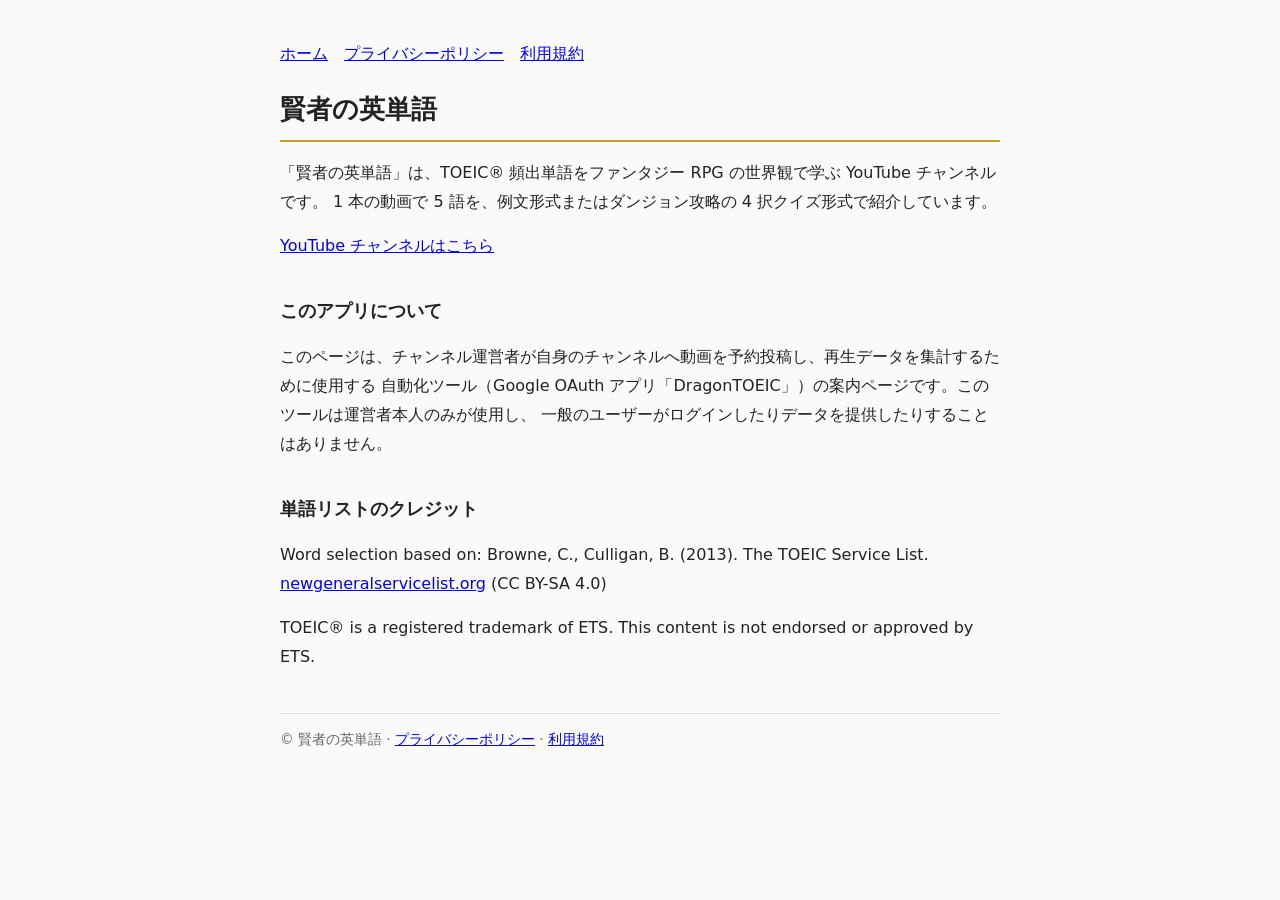
<file: index.html>
<!DOCTYPE html>
<html lang="ja">
<head>
<meta charset="utf-8">
<meta name="google-site-verification" content="AEVduXim1CccaXF5B9sGPV3Uz62rheSaIlHxraHDrFQ" />
<meta name="viewport" content="width=device-width,initial-scale=1">
<title>賢者の英単語 — TOEIC 頻出単語 × ファンタジー RPG</title>
<link rel="stylesheet" href="style.css">
</head>
<body>
<nav><a href="./">ホーム</a><a href="privacy.html">プライバシーポリシー</a><a href="terms.html">利用規約</a></nav>
<h1>賢者の英単語</h1>
<p>「賢者の英単語」は、TOEIC® 頻出単語をファンタジー RPG の世界観で学ぶ YouTube チャンネルです。
1 本の動画で 5 語を、例文形式またはダンジョン攻略の 4 択クイズ形式で紹介しています。</p>
<p><a href="https://www.youtube.com/channel/UCkEgXQvB7d_fEQlUaHas0Aw">YouTube チャンネルはこちら</a></p>

<h2>このアプリについて</h2>
<p>このページは、チャンネル運営者が自身のチャンネルへ動画を予約投稿し、再生データを集計するために使用する
自動化ツール（Google OAuth アプリ「DragonTOEIC」）の案内ページです。このツールは運営者本人のみが使用し、
一般のユーザーがログインしたりデータを提供したりすることはありません。</p>

<h2>単語リストのクレジット</h2>
<p>Word selection based on: Browne, C., Culligan, B. (2013). The TOEIC Service List.
<a href="http://www.newgeneralservicelist.org/">newgeneralservicelist.org</a> (CC BY-SA 4.0)</p>
<p>TOEIC® is a registered trademark of ETS. This content is not endorsed or approved by ETS.</p>

<footer>© 賢者の英単語 · <a href="privacy.html">プライバシーポリシー</a> · <a href="terms.html">利用規約</a></footer>
</body>
</html>
</file>
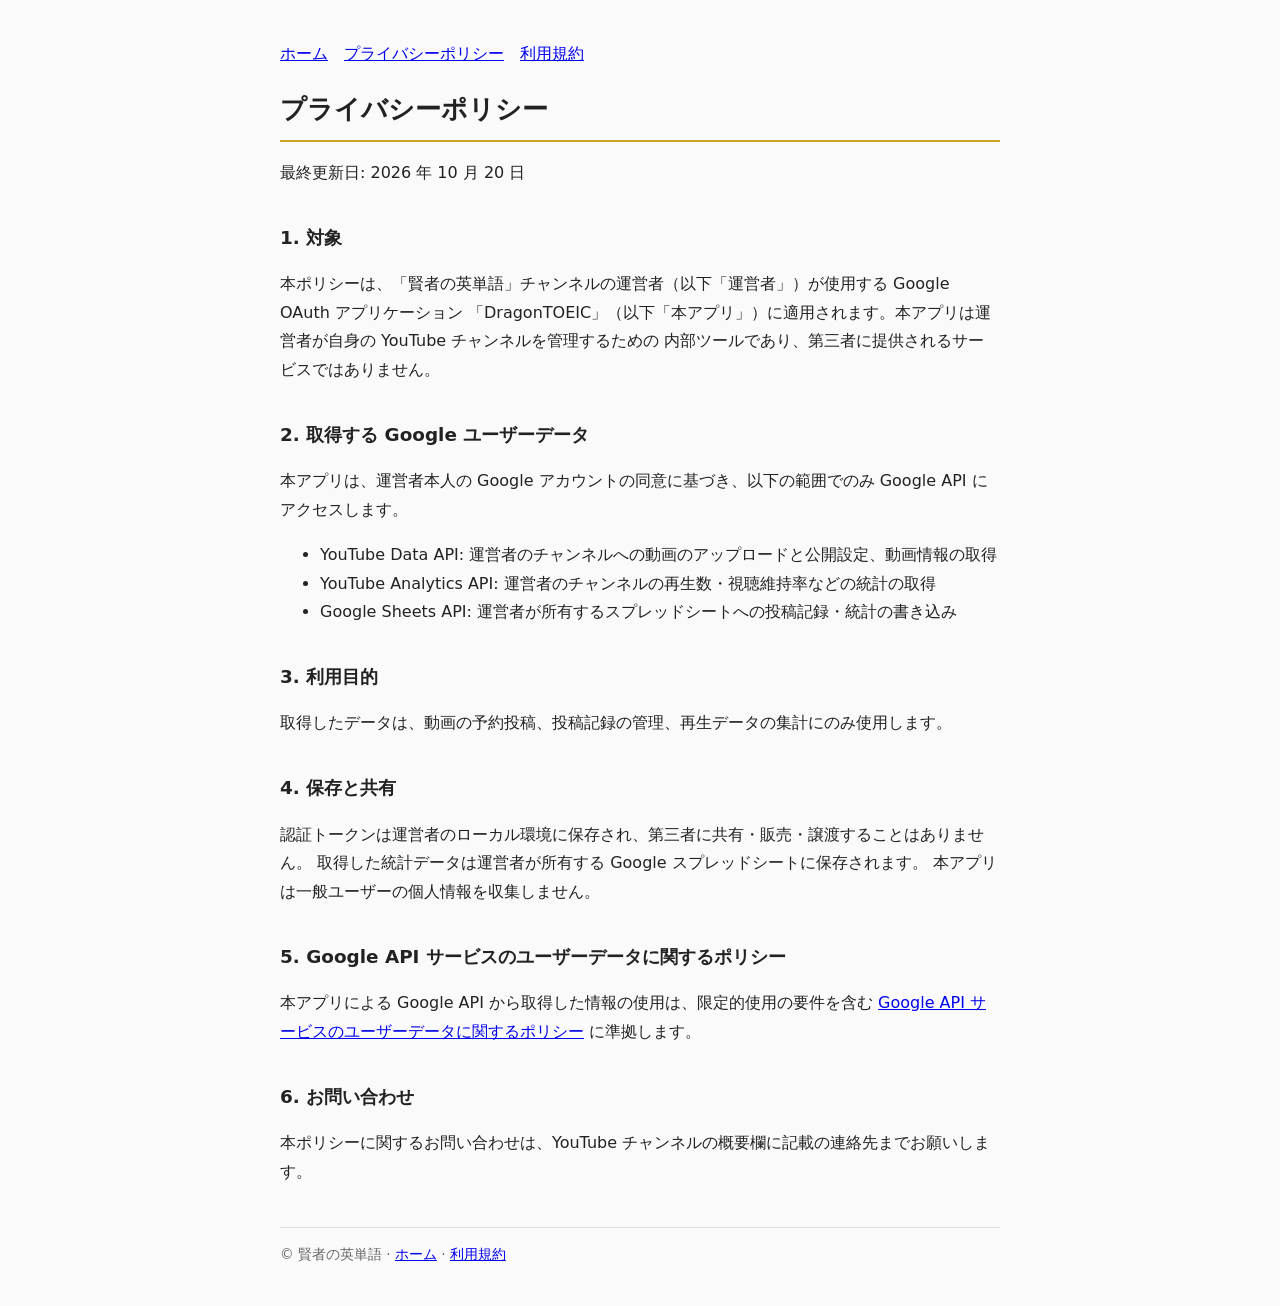
<file: privacy.html>
<!DOCTYPE html>
<html lang="ja">
<head>
<meta charset="utf-8">
<meta name="viewport" content="width=device-width,initial-scale=1">
<title>プライバシーポリシー — 賢者の英単語</title>
<link rel="stylesheet" href="style.css">
</head>
<body>
<nav><a href="./">ホーム</a><a href="privacy.html">プライバシーポリシー</a><a href="terms.html">利用規約</a></nav>
<h1>プライバシーポリシー</h1>
<p>最終更新日: 2026 年 10 月 20 日</p>

<h2>1. 対象</h2>
<p>本ポリシーは、「賢者の英単語」チャンネルの運営者（以下「運営者」）が使用する Google OAuth アプリケーション
「DragonTOEIC」（以下「本アプリ」）に適用されます。本アプリは運営者が自身の YouTube チャンネルを管理するための
内部ツールであり、第三者に提供されるサービスではありません。</p>

<h2>2. 取得する Google ユーザーデータ</h2>
<p>本アプリは、運営者本人の Google アカウントの同意に基づき、以下の範囲でのみ Google API にアクセスします。</p>
<ul>
<li>YouTube Data API: 運営者のチャンネルへの動画のアップロードと公開設定、動画情報の取得</li>
<li>YouTube Analytics API: 運営者のチャンネルの再生数・視聴維持率などの統計の取得</li>
<li>Google Sheets API: 運営者が所有するスプレッドシートへの投稿記録・統計の書き込み</li>
</ul>

<h2>3. 利用目的</h2>
<p>取得したデータは、動画の予約投稿、投稿記録の管理、再生データの集計にのみ使用します。</p>

<h2>4. 保存と共有</h2>
<p>認証トークンは運営者のローカル環境に保存され、第三者に共有・販売・譲渡することはありません。
取得した統計データは運営者が所有する Google スプレッドシートに保存されます。
本アプリは一般ユーザーの個人情報を収集しません。</p>

<h2>5. Google API サービスのユーザーデータに関するポリシー</h2>
<p>本アプリによる Google API から取得した情報の使用は、限定的使用の要件を含む
<a href="https://developers.google.com/terms/api-services-user-data-policy">Google API サービスのユーザーデータに関するポリシー</a>
に準拠します。</p>

<h2>6. お問い合わせ</h2>
<p>本ポリシーに関するお問い合わせは、YouTube チャンネルの概要欄に記載の連絡先までお願いします。</p>

<footer>© 賢者の英単語 · <a href="./">ホーム</a> · <a href="terms.html">利用規約</a></footer>
</body>
</html>
</file>
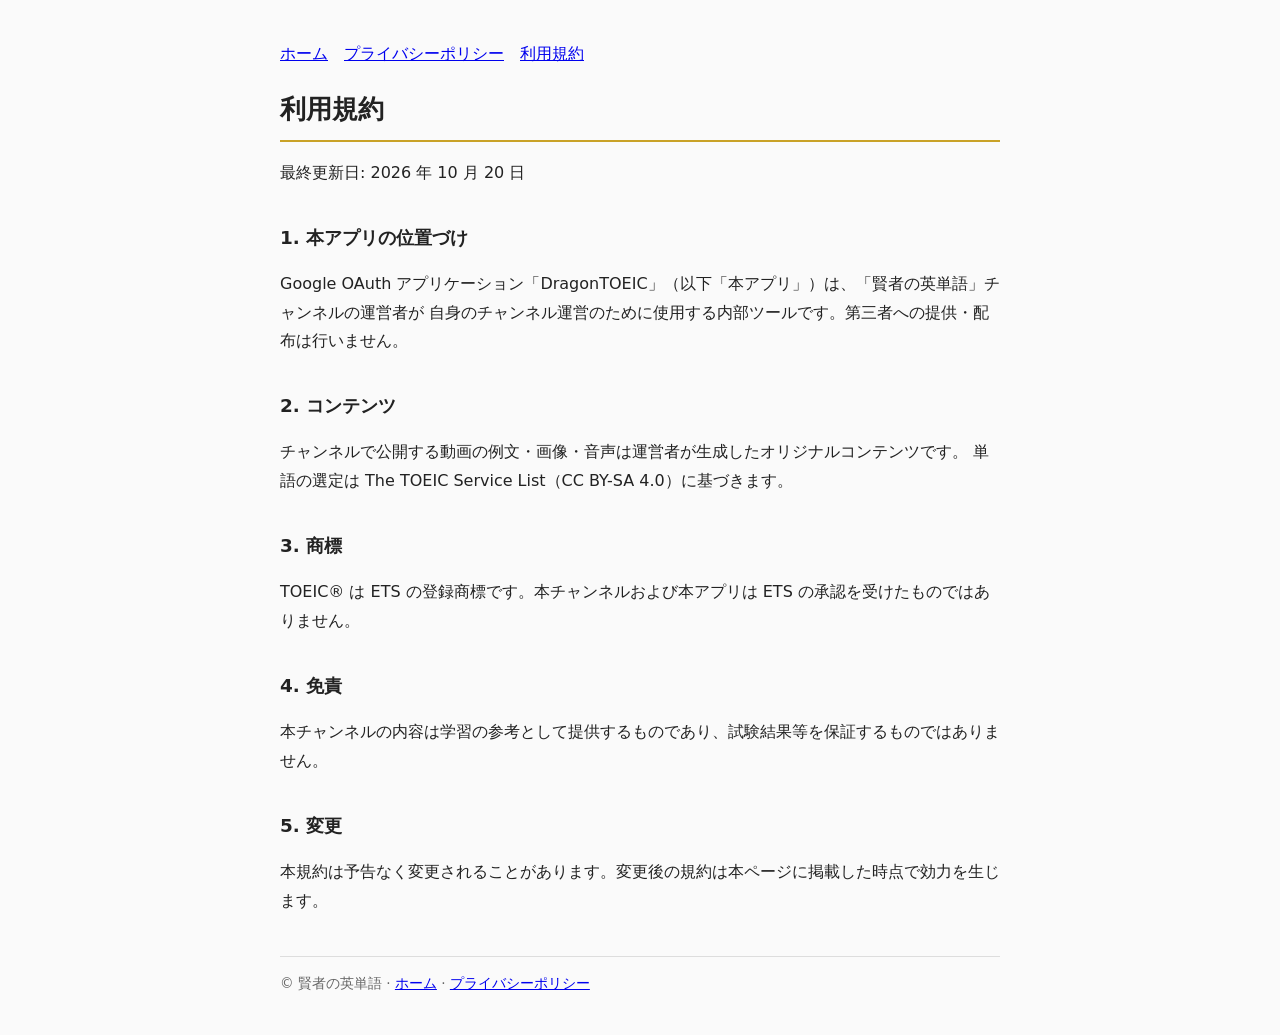
<file: terms.html>
<!DOCTYPE html>
<html lang="ja">
<head>
<meta charset="utf-8">
<meta name="viewport" content="width=device-width,initial-scale=1">
<title>利用規約 — 賢者の英単語</title>
<link rel="stylesheet" href="style.css">
</head>
<body>
<nav><a href="./">ホーム</a><a href="privacy.html">プライバシーポリシー</a><a href="terms.html">利用規約</a></nav>
<h1>利用規約</h1>
<p>最終更新日: 2026 年 10 月 20 日</p>

<h2>1. 本アプリの位置づけ</h2>
<p>Google OAuth アプリケーション「DragonTOEIC」（以下「本アプリ」）は、「賢者の英単語」チャンネルの運営者が
自身のチャンネル運営のために使用する内部ツールです。第三者への提供・配布は行いません。</p>

<h2>2. コンテンツ</h2>
<p>チャンネルで公開する動画の例文・画像・音声は運営者が生成したオリジナルコンテンツです。
単語の選定は The TOEIC Service List（CC BY-SA 4.0）に基づきます。</p>

<h2>3. 商標</h2>
<p>TOEIC® は ETS の登録商標です。本チャンネルおよび本アプリは ETS の承認を受けたものではありません。</p>

<h2>4. 免責</h2>
<p>本チャンネルの内容は学習の参考として提供するものであり、試験結果等を保証するものではありません。</p>

<h2>5. 変更</h2>
<p>本規約は予告なく変更されることがあります。変更後の規約は本ページに掲載した時点で効力を生じます。</p>

<footer>© 賢者の英単語 · <a href="./">ホーム</a> · <a href="privacy.html">プライバシーポリシー</a></footer>
</body>
</html>
</file>
<file: style.css>
body{font-family:system-ui,-apple-system,"Segoe UI","Hiragino Sans","Noto Sans JP",sans-serif;max-width:720px;margin:40px auto;padding:0 20px;line-height:1.8;color:#222;background:#fafafa}
h1{font-size:1.6rem;border-bottom:2px solid #c9a227;padding-bottom:.3em}
h2{font-size:1.15rem;margin-top:1.8em}
nav a{margin-right:1em}
footer{margin-top:3em;font-size:.85rem;color:#666;border-top:1px solid #ddd;padding-top:1em}
</file>
